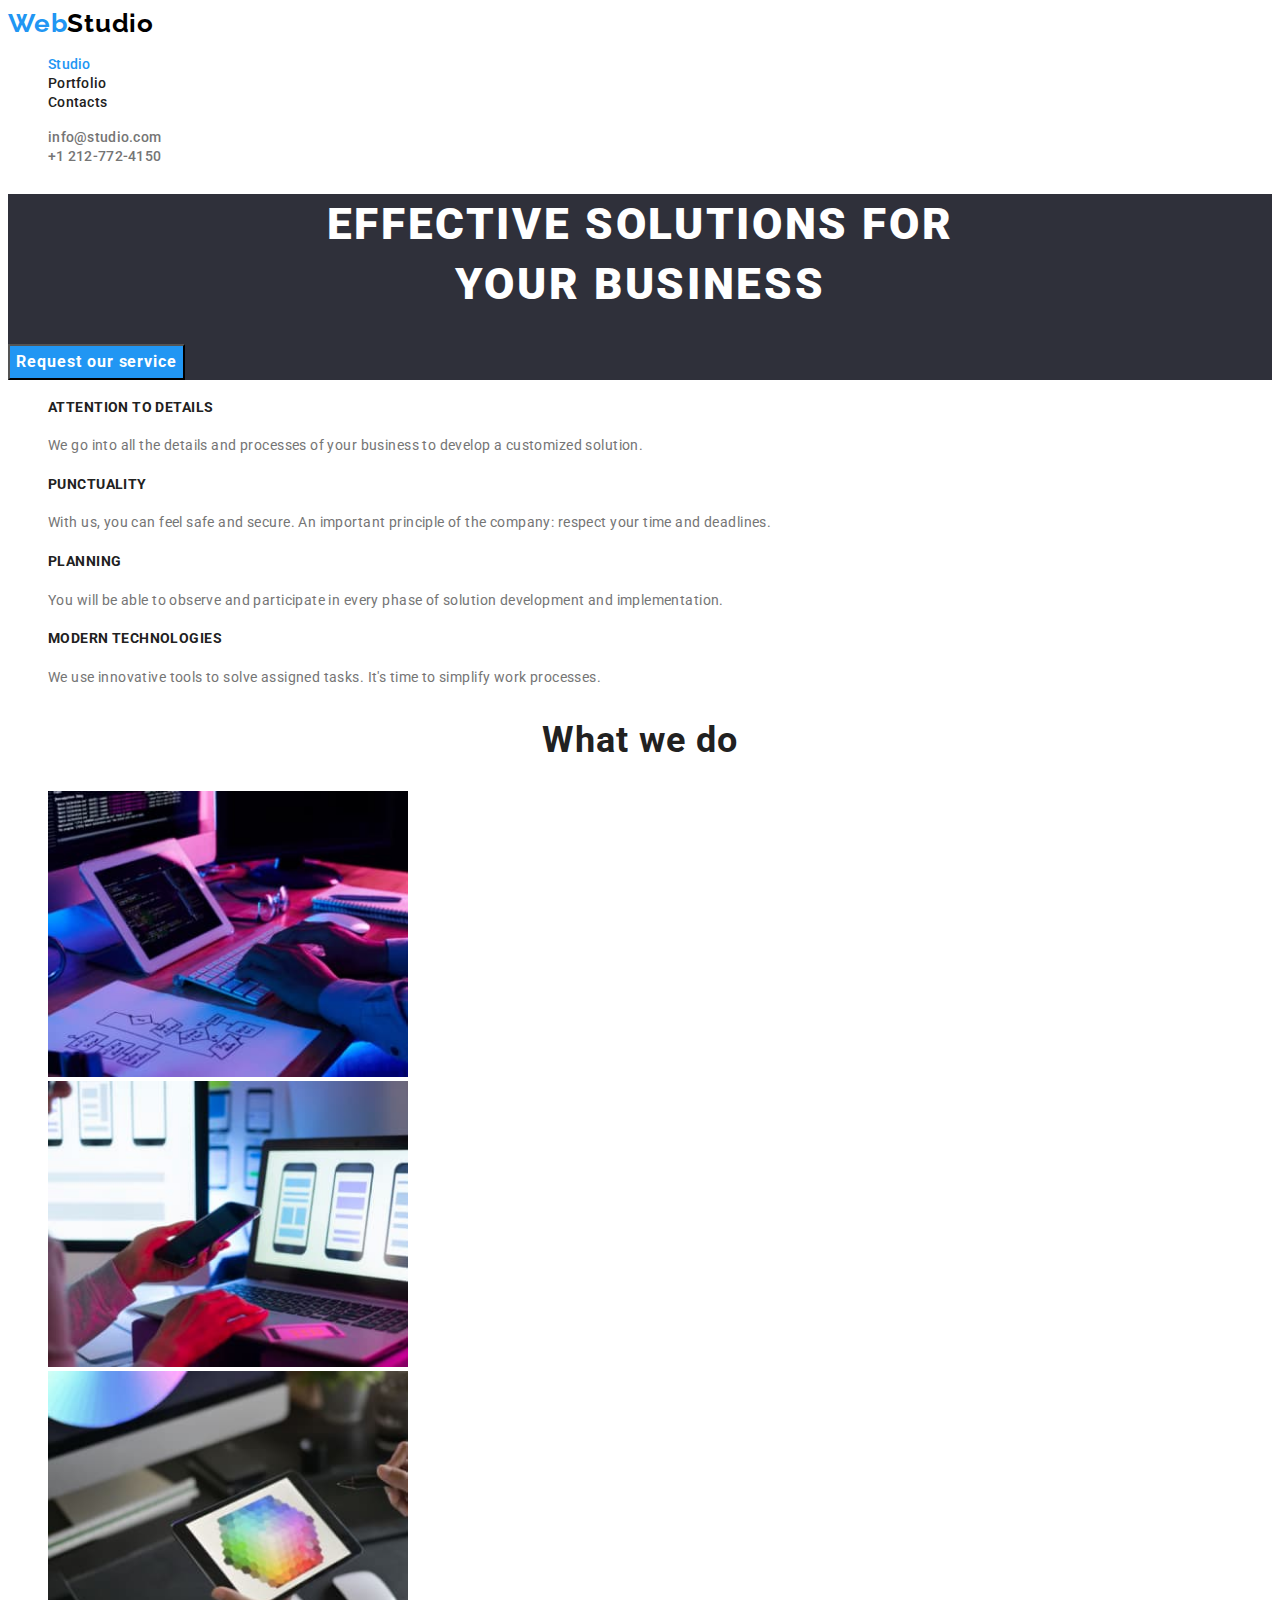
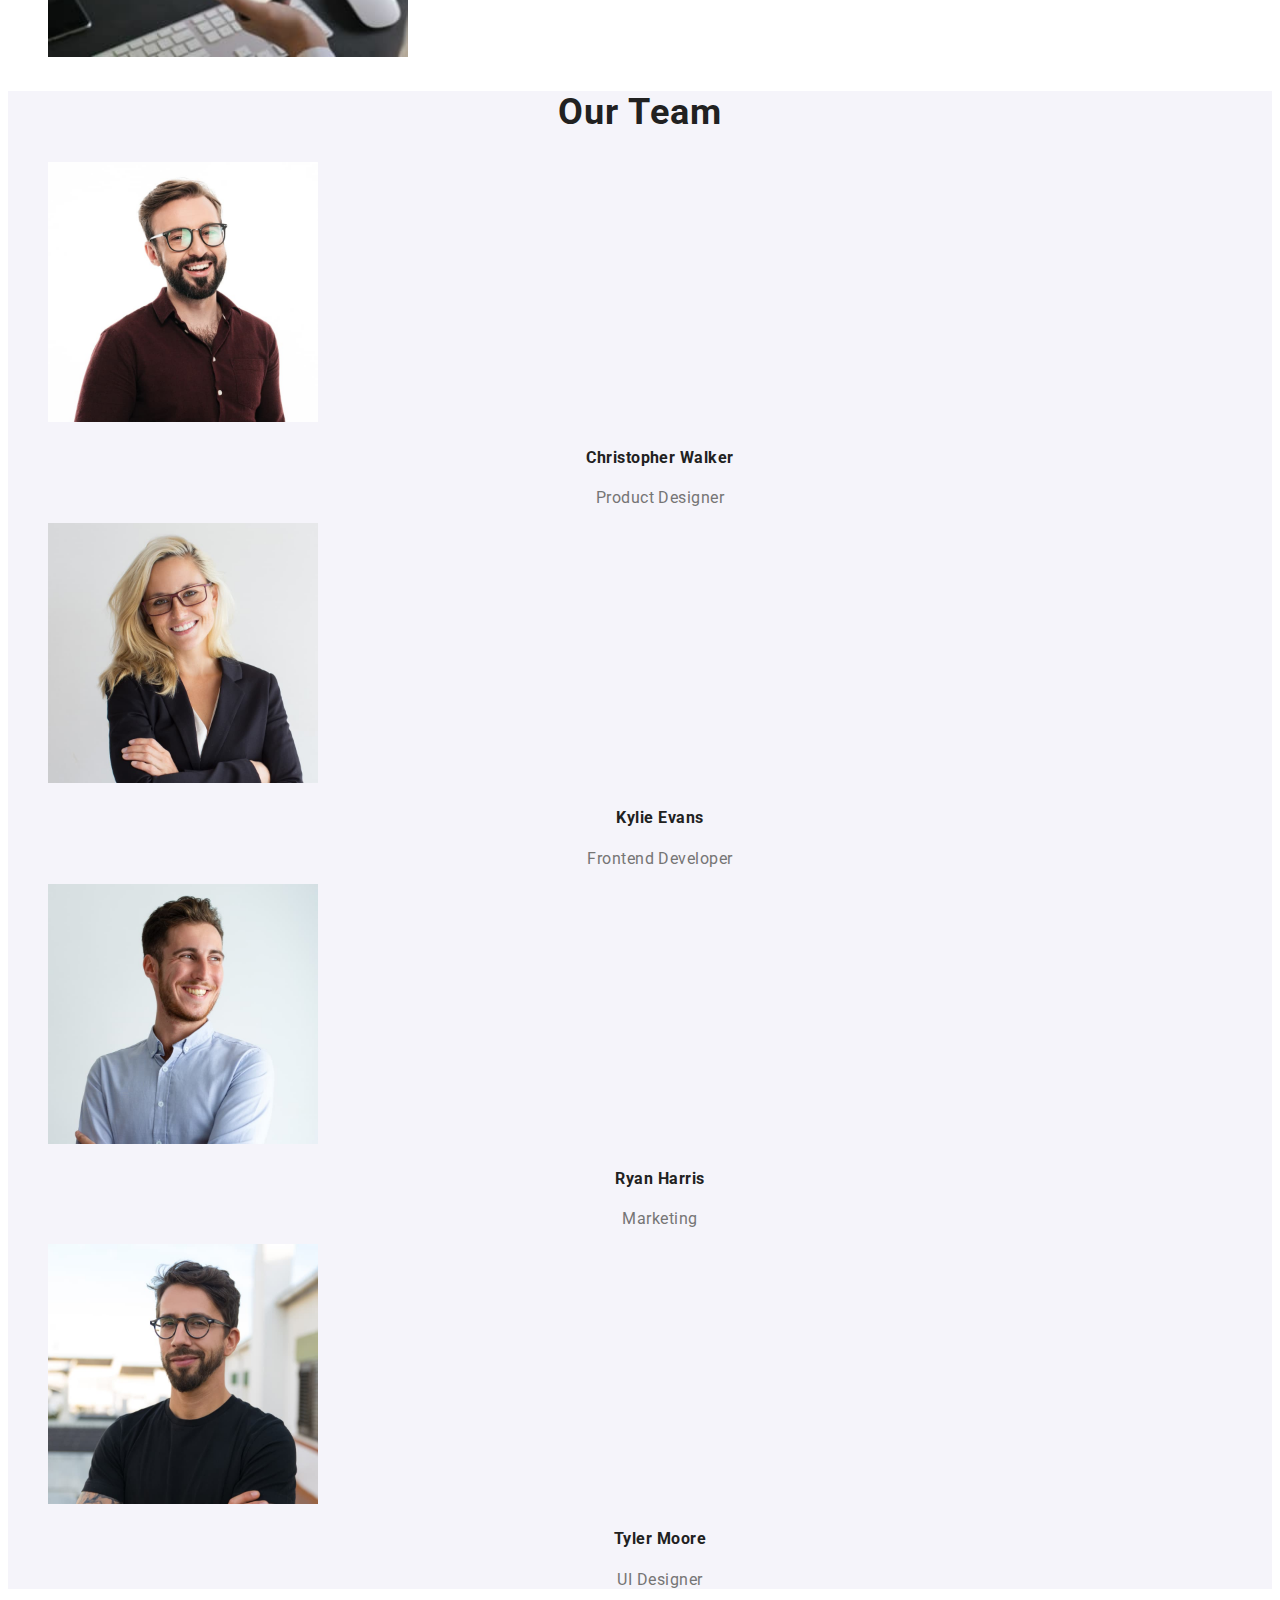
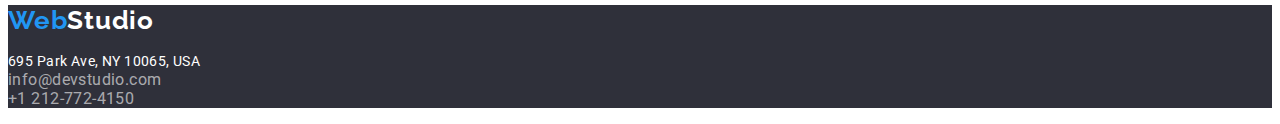
<file: index.html>
<!DOCTYPE html>
<html lang="en">

<head>
    <meta charset="UTF-8">
    <meta name="viewport" content="width=device-width, initial-scale=1.0">
    <title>Studio</title>
    <link rel="preconnect" href="https://fonts.googleapis.com">
    <link rel="preconnect" href="https://fonts.gstatic.com" crossorigin>
    <link
        href="https://fonts.googleapis.com/css2?family=Raleway:wght@700&family=Roboto:wght@400;500;700;900&display=swap"
        rel="stylesheet">
    <link rel="stylesheet" href="css/styles.css">
</head>

<body>
    <header>
        <a href="./index.html"><span class="web-logo">Web</span><span class="upper-studio-logo">Studio</span></a>

        <nav>
            <ul id="navigation">
                <li><a class="current" href="./index.html"><span>Studio</span></a></li>
                <li><a href="./portofolio.html"><span class="nav-link">Portfolio</span></a></li>
                <li><a href="#"><span class="nav-link">Contacts</span></a></li>
            </ul>
        </nav>

        <ul>
            <li><a href="mailto:info@studio.com"><span class="contact">info@studio.com</span></a>
            </li>
            <li><a href="tel:+12127724150"><span class="contact">+1 212-772-4150</span></a></li>
        </ul>
    </header>

    <main>
        <section class="business-solutions-section">
            <!-- Business Solutions Section  -->
            <h1 class="business-solution">EFFECTIVE SOLUTIONS FOR <br> YOUR BUSINESS</h1>
            <button class="order-service" type="button">Request our service</button>
        </section>

        <section class="about-us-section">
            <!-- About us Section -->
            <ul>
                <li>
                    <h4 class="about-us">ATTENTION TO DETAILS</h4>
                    <p class="about-us-text">We go into all the details and processes of your business to develop a
                        customized
                        solution.</p>
                </li>

                <li>
                    <h4 class="about-us">PUNCTUALITY</h4>
                    <p class="about-us-text">With us, you can feel safe and secure. An important principle of the
                        company: respect your
                        time and deadlines.</p>
                </li>

                <li>
                    <h4 class="about-us">PLANNING</h4>
                    <p class="about-us-text">You will be able to observe and participate in every phase of solution
                        development and
                        implementation.</p>
                </li>

                <li>
                    <h4 class="about-us">MODERN TECHNOLOGIES</h4>
                    <p class="about-us-text">We use innovative tools to solve assigned tasks. It's time to simplify
                        work
                        processes.</p>
                </li>
            </ul>
        </section>

        <section>
            <!-- What we do Section -->
            <h2 class="chapter">What we do</h2>
            <ul>
                <li><img src="./images/writing.jpg" alt="Writing code at keybord" width="360"></li>
                <li><img src="./images/devices.jpg" alt="Devices sincronizing" width="360"></li>
                <li><img src="./images/tablet.jpg" alt="Picking color with pen on tablet" width="360"></li>
            </ul>
        </section>

        <section class="our-team-section">
            <!-- Our Team Section -->
            <h2 class="chapter">Our Team</h2>
            <ul>
                <li><img src="./images/walker.jpg" alt="Christopher Walker photo" width="270">
                    <h4 class="my-name"><b>Christopher Walker</b></h4>
                    <p class="my-job">Product Designer</p>
                </li>

                <li><img src="./images/kyle.jpg" alt="Kyle Evans photo" width="270">
                    <h4 class="my-name"><b>Kylie Evans</b></h4>
                    <p class="my-job">Frontend Developer</p>
                </li>

                <li><img src="./images/ryan.jpg" alt="Ryan Harris photo" width="270">
                    <h4 class="my-name"><b>Ryan Harris</b></h4>
                    <p class="my-job">Marketing</p>
                </li>

                <li><img src="./images/tyler.jpg" alt="Tyler Moore photo" width="270">
                    <h4 class="my-name"><b>Tyler Moore</b></h4>
                    <p class="my-job">UI Designer</p>
                </li>
            </ul>
        </section>
    </main>

    <!-- Contact Adress Section -->
    <footer class="bottom">
        <a href=" ./index.html"><span class="web-logo">Web</span><span class="bottom-studio-logo">Studio</span></a>
        <address>
            <p> <span class="location">695 Park Ave, NY 10065, USA</span><br>
                <span class="contact-us">info@devstudio.com</span><br>
                <span class="contact-us">+1 212-772-4150</span>
            </p>
        </address>
    </footer>

</body>

</html>
</file>
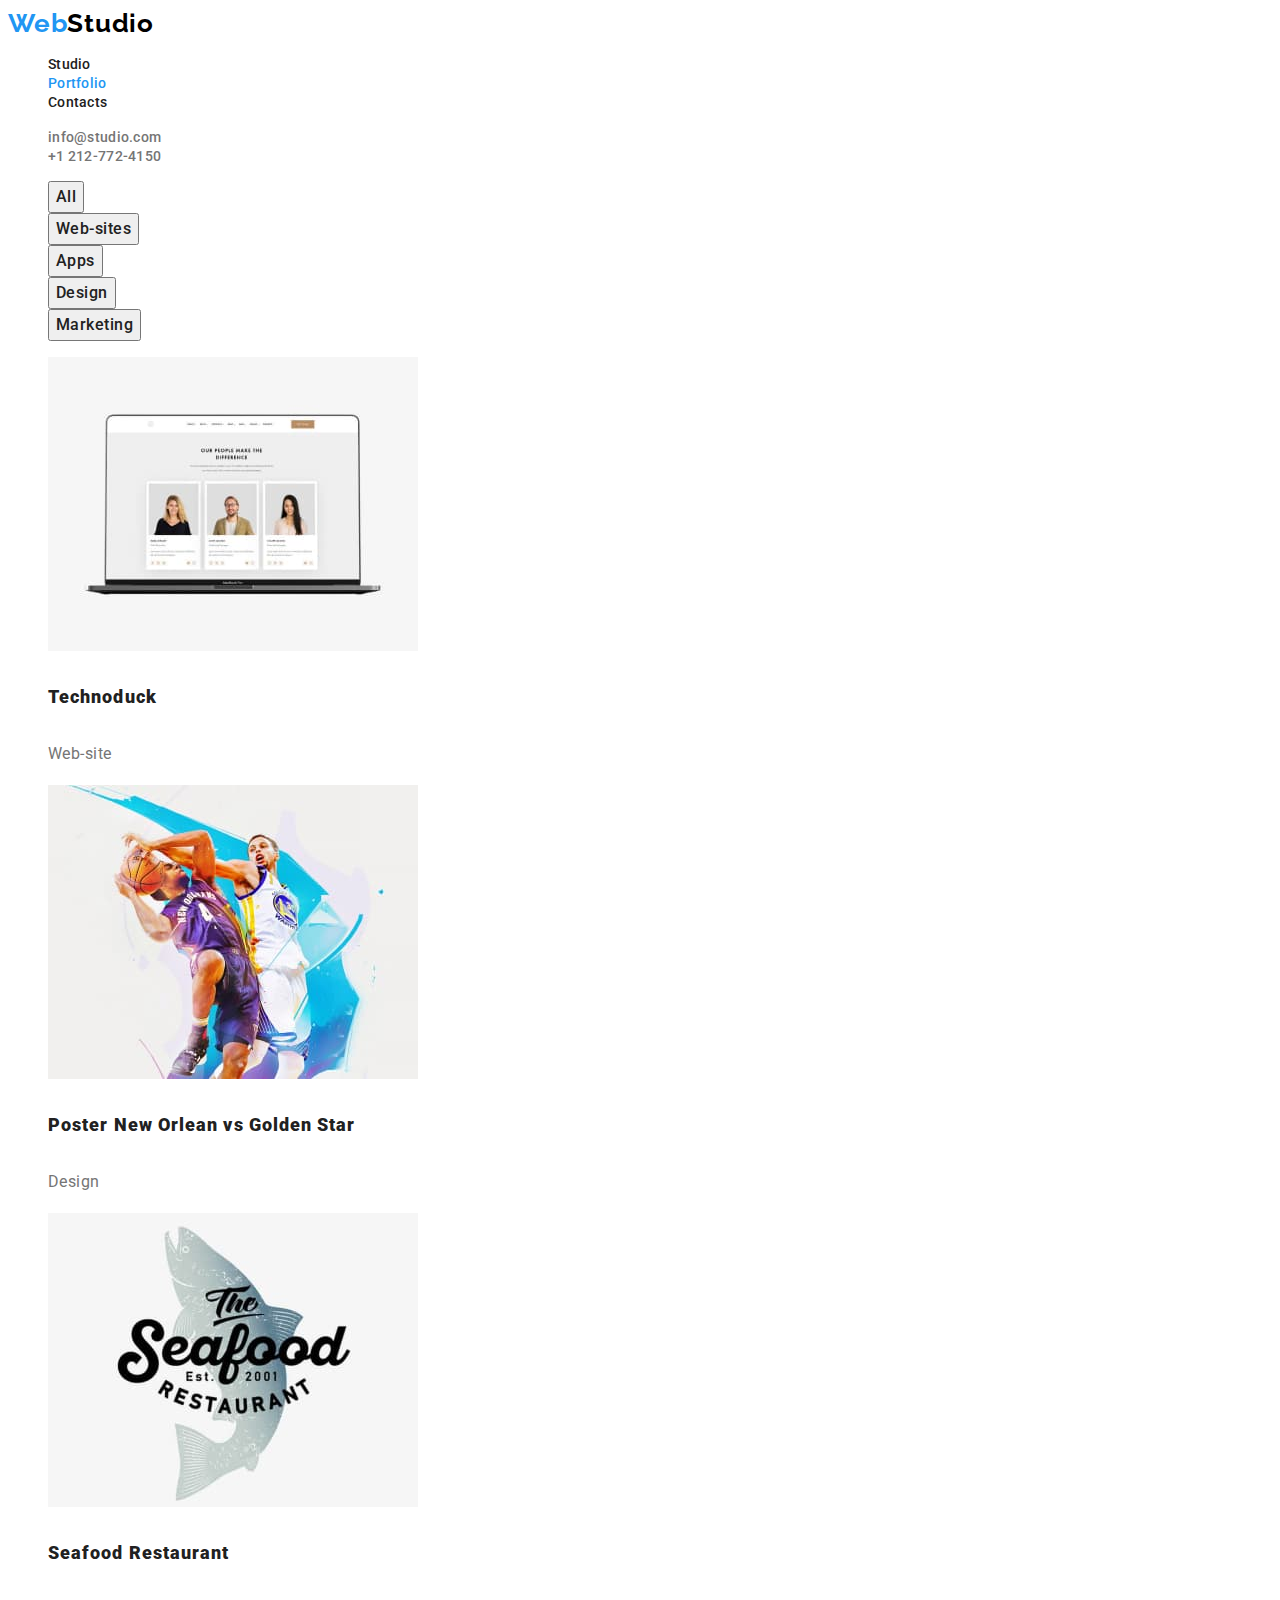
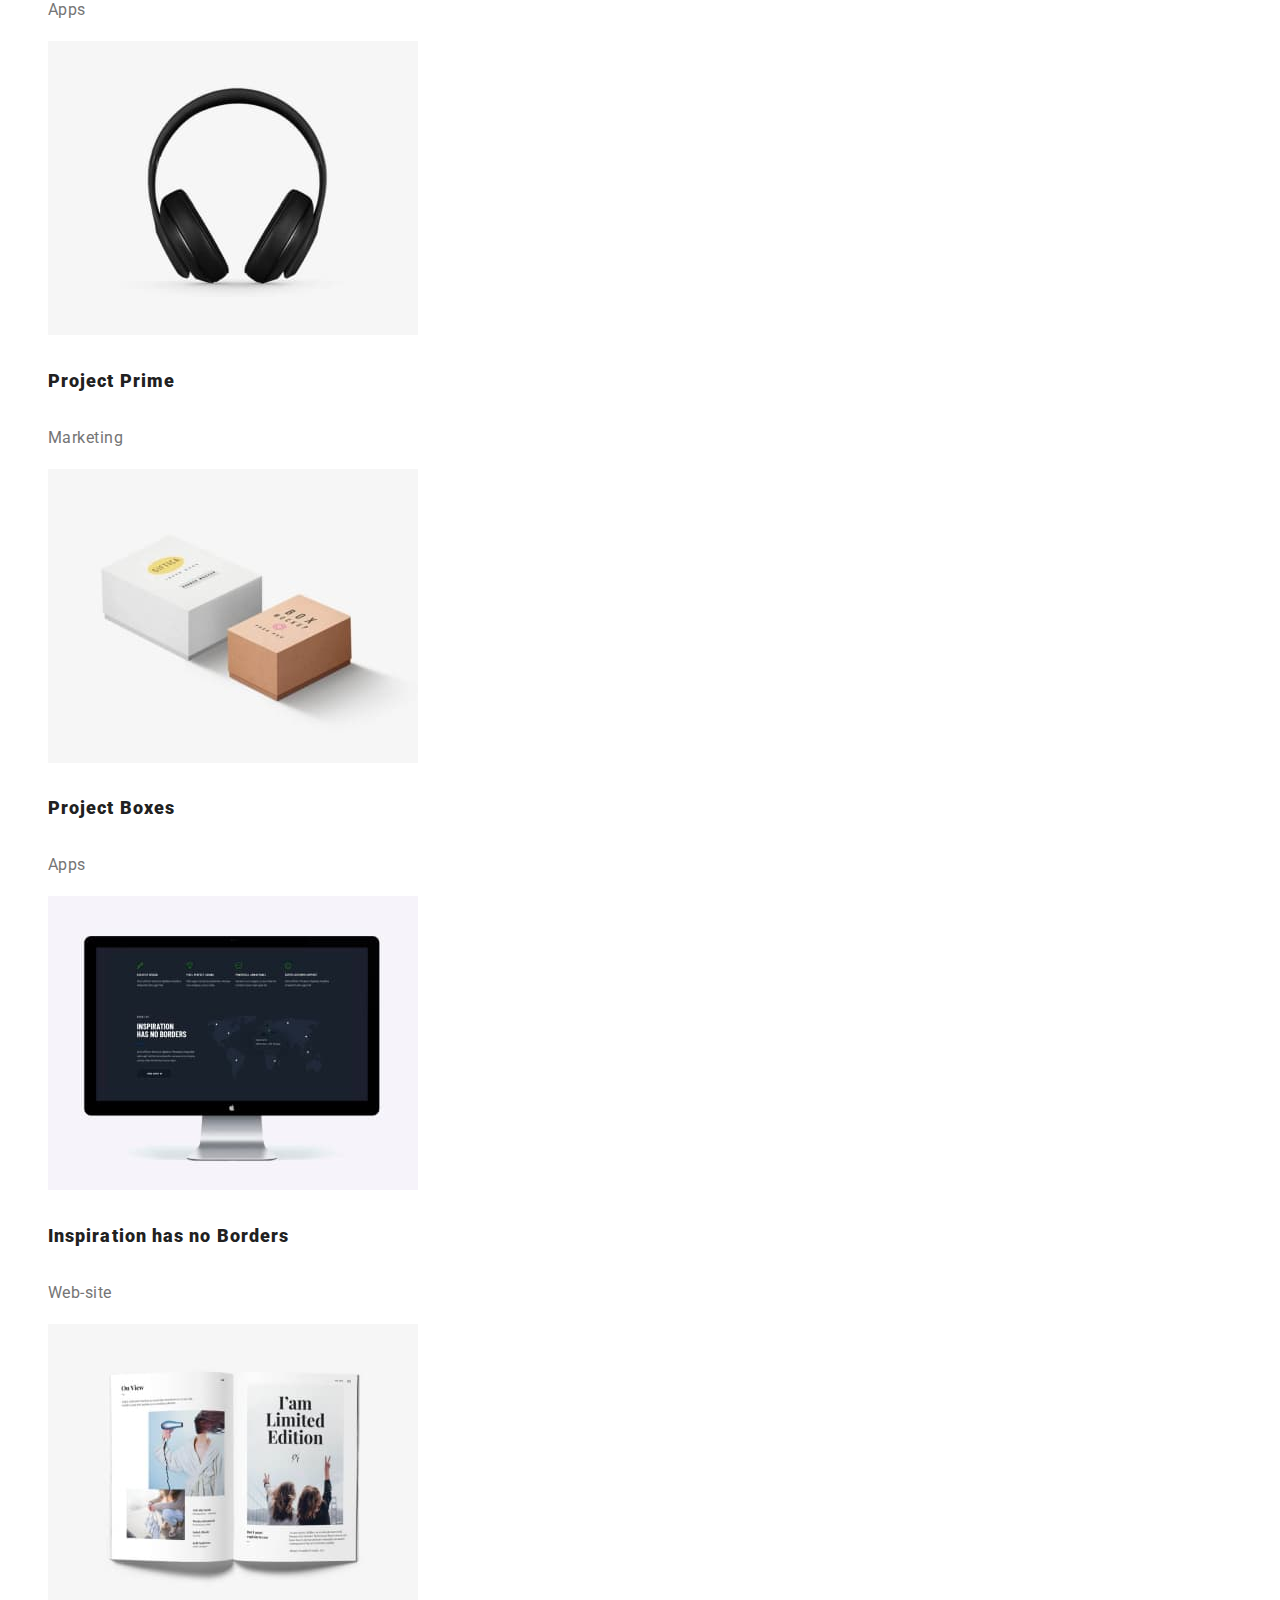
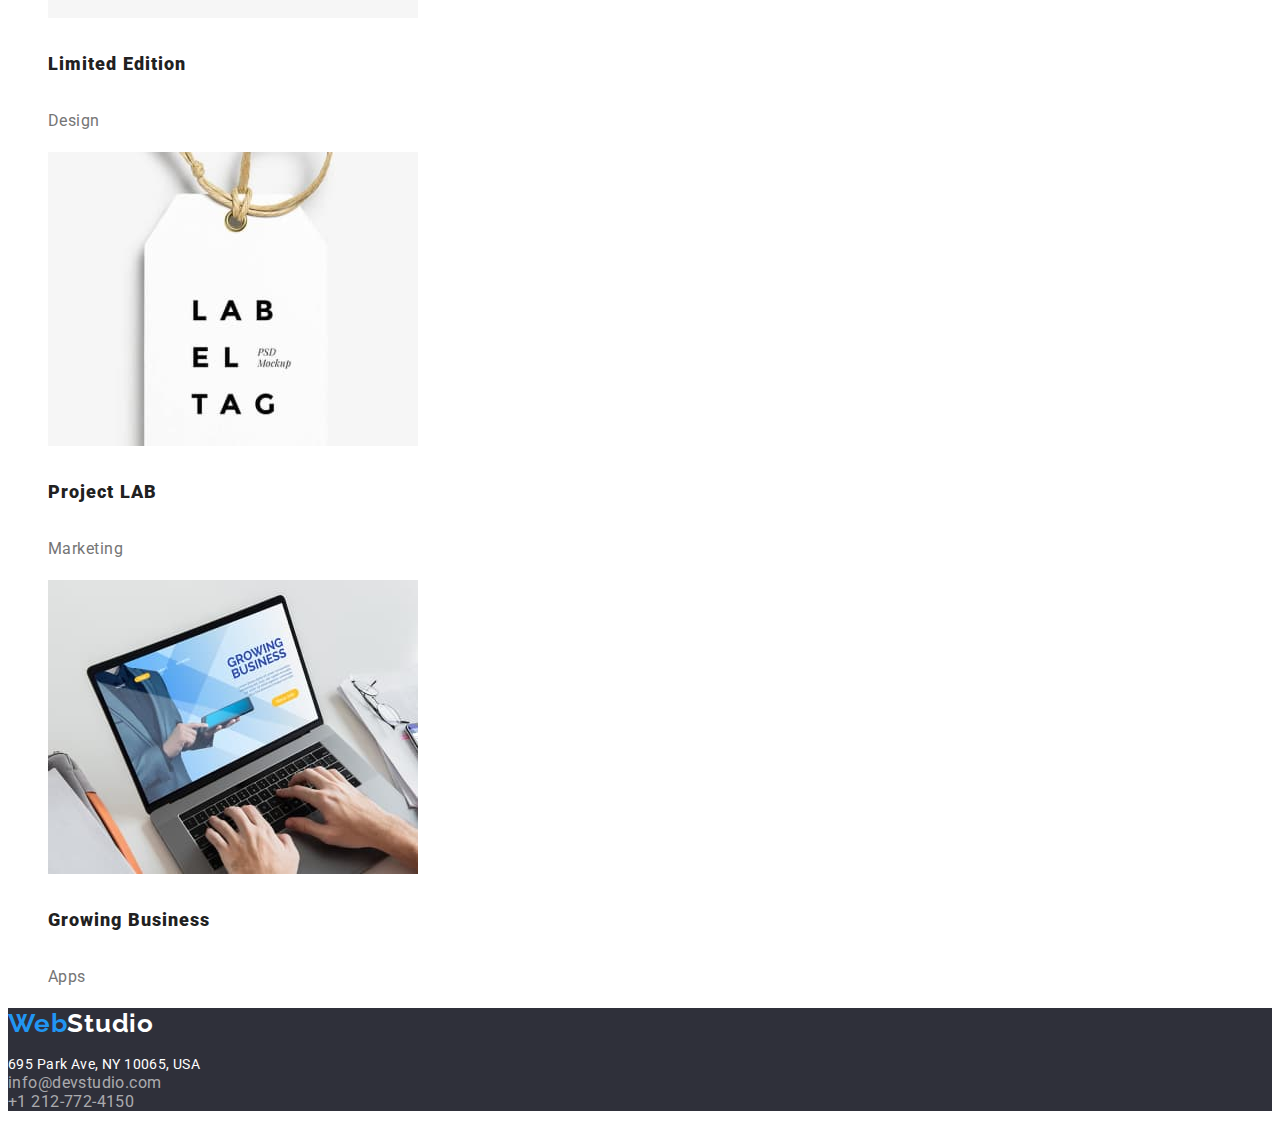
<file: portofolio.html>
<!DOCTYPE html>
<html lang="en">

<head>
    <meta charset="UTF-8">
    <meta name="viewport" content="width=device-width, initial-scale=1.0">
    <title>Portofolio</title>
    <link rel="preconnect" href="https://fonts.googleapis.com">
    <link rel="preconnect" href="https://fonts.gstatic.com" crossorigin>
    <link
        href="https://fonts.googleapis.com/css2?family=Raleway:wght@700&family=Roboto:wght@400;500;700;900&display=swap"
        rel="stylesheet">
    <link rel="stylesheet" href="css/styles.css">
</head>

<body>
    <header>
        <a href="./index.html"><span class="web-logo">Web</span><span class="upper-studio-logo">Studio</span></a>

        <nav>
            <ul id="navigation">
                <li><a href="./index.html"><span class="nav-link">Studio</span></a></li>
                <li><a class="current" href="./portofolio.html"><span>Portfolio</span></a>
                </li>
                <li><a href=" #"><span class="nav-link">Contacts</span></a></li>
            </ul>
        </nav>

        <ul>
            <li><a href="mailto:info@studio.com"><span class="contact">info@studio.com</span></a>
            </li>
            <li><a href="tel:+12127724150"><span class="contact">+1 212-772-4150</span></a>
            </li>
        </ul>
    </header>

    <main>
        <section>
            <!-- Container section -->
            <ul>
                <li><button class="filter" type="button">All</button></li>
                <li><button class="filter" type="button">Web-sites</button></li>
                <li><button class="filter" type="button">Apps</button></li>
                <li><button class="filter" type="button">Design</button></li>
                <li><button class="filter" type="button">Marketing</button></li>
            </ul>

            <ul>
                <li><img src="./images/technoduck.jpg" alt="Technoduck Web-site Image" width="370">
                    <h4 class="project"><b>Technoduck</b></h4>
                    <p class="web-site">Web-site</p>
                </li>

                <li><img src="./images/poster.jpg" alt="Poster New Orlean vs Golden Star Image" width="370">
                    <h4 class="project"><b>Poster New Orlean vs Golden Star</b></h4>
                    <p class="design">Design</p>
                </li>

                <li><img src=" ./images/seafood.jpg" alt="Seafood Restaurant Apps Image" width="370">
                    <h4 class="project"><b>Seafood Restaurant</b></h4>
                    <p class="apps">Apps</p>
                </li>

                <li><img src=" ./images/headphones.jpg" alt="Project Prime Image" width="370">
                    <h4 class="project"><b>Project Prime</b></h4>
                    <p class="marketing">Marketing</p>
                </li>

                <li><img src="./images/boxes.jpg" alt="Project Boxes Apps Image" width="370">
                    <h4 class="project"><b>Project Boxes</b></h4>
                    <p class="apps">Apps</p>
                </li>

                <li><img src="./images/monitor.jpg" alt="Inspiration has no Borders Web-site Image" width="370">
                    <h4 class="project"><b>Inspiration has no Borders</b></h4>
                    <p class="web-site">Web-site</p>
                </li>

                <li><img src="./images/book.jpg" alt="Limited Edition Image" width="370">
                    <h4 class="project"><b>Limited Edition</b></h4>
                    <p class="design">Design</p>

                <li><img src="./images/label.jpg" alt="Project LAB Image" width="370">
                    <h4 class="project"><b>Project LAB</b></h4>
                    <p class="marketing">Marketing</p>
                </li>

                <li><img src="./images/laptop.jpg" alt="Growing Business Apps Image" width="370">
                    <h4 class="project"><b>Growing Business</b></h4>
                    <p class="apps">Apps</p>
                </li>
            </ul>
        </section>
    </main>

    <!-- Contact Adress Section -->
    <footer class="bottom">
        <a href="./index.html"><span class="web-logo">Web</span><span class="bottom-studio-logo">Studio</span></a>
        <address>
            <p> <span class="location">695 Park Ave, NY 10065, USA</span><br>
                <span class="contact-us">info@devstudio.com</span><br>
                <span class="contact-us">+1 212-772-4150</span>
            </p>
        </address>
    </footer>

</body>

</html>
</file>
<file: css/styles.css>
:root {
  --background-hover-button-color: #2196f3;
  --button-hover-text-color: #fff;
  --dark-gray-text-color: #212121;
  --light-gray-text-color: #757575;
}

body {
  font-family: "Roboto", sans-serif;
}

ul {
  list-style-type: none;
}

a {
  text-decoration: none;
}

.web-logo {
  color: var(--background-hover-button-color);
  font-family: Raleway;
  font-size: 26px;
  font-weight: 700;
  line-height: normal;
  letter-spacing: 0.78px;
}

.upper-studio-logo {
  color: #000;
  font-family: Raleway;
  font-size: 26px;
  font-weight: 700;
  line-height: normal;
  letter-spacing: 0.78px;
}

.current {
  font-size: 14px;
  font-weight: 500;
  line-height: normal;
  letter-spacing: 0.28px;
}

.nav-link {
  font-size: 14px;
  font-weight: 500;
  line-height: normal;
  letter-spacing: 0.28px;
}

#navigation li a.current {
  color: var(--background-hover-button-color);
}

#navigation .nav-link {
  color: #212121;
}

.contact {
  color: var(--light-gray-text-color);
  font-size: 14px;
  font-weight: 500;
  line-height: normal;
  letter-spacing: 0.28px;
}

.nav-link:hover,
.contact:hover,
.nav-link:focus,
.contact:focus {
  color: var(--background-hover-button-color);
}

.business-solutions-section {
  background: #2f303a;
}

.business-solution {
  color: var(--button-hover-text-color);
  text-align: center;
  font-size: 44px;
  font-weight: 900;
  line-height: 1.36364;
  letter-spacing: 2.64px;
  text-transform: uppercase;
}

.order-service {
  color: var(--button-hover-text-color);
  text-align: center;
  font-size: 16px;
  font-weight: 700;
  line-height: 1.875;
  letter-spacing: 0.96px;
  background: var(--background-hover-button-color);
  cursor: pointer;
  font-family: inherit;
}

.order-service:hover,
.order-service:focus {
  border-radius: 4px;
  background: #188ce8;
  box-shadow: 0px 4px 4px 0px rgba(0, 0, 0, 0.15);
}

.about-us {
  color: var(--dark-gray-text-color);
  font-size: 14px;
  font-weight: 700;
  line-height: normal;
  letter-spacing: 0.42px;
  text-transform: uppercase;
}

.about-us-text {
  color: var(--light-gray-text-color);
  font-size: 14px;
  line-height: 1.71429;
  letter-spacing: 0.42px;
}

.chapter {
  text-align: center;
  color: var(--dark-gray-text-color);
  font-size: 36px;
  font-weight: 700;
  line-height: normal;
  letter-spacing: 1.08px;
}

.our-team-section {
  background: #f5f4fa;
}

.my-name {
  text-align: center;
  color: var(--dark-gray-text-color);
  font-size: 16px;
  font-weight: 500;
  line-height: normal;
  letter-spacing: 0.48px;
}

.my-job {
  color: var(--light-gray-text-color);
  text-align: center;
  font-size: 16px;
  line-height: normal;
  letter-spacing: 0.48px;
}

.filter {
  color: var(--dark-gray-text-color);
  text-align: center;
  font-size: 16px;
  font-weight: 500;
  line-height: 1.625;
  letter-spacing: 0.48px;
  cursor: pointer;
  font-family: inherit;
}

.filter:hover,
.filter:focus {
  background-color: var(--background-hover-button-color);
  color: var(--button-hover-text-color);
}

.project {
  color: var(--dark-gray-text-color);
  font-size: 18px;
  font-weight: 700;
  line-height: 2;
  letter-spacing: 1.08px;
}

.web-site,
.design,
.apps,
.marketing {
  color: var(--light-gray-text-color);
  font-size: 16px;
  line-height: 1.875;
  letter-spacing: 0.48px;
}

.bottom-studio-logo {
  color: var(--button-hover-text-color);
  font-family: Raleway;
  font-size: 26px;
  font-weight: 700;
  line-height: normal;
  letter-spacing: 0.78px;
}

.location {
  color: var(--button-hover-text-color);
  font-size: 14px;
  font-style: normal;
  line-height: normal;
  letter-spacing: 0.42px;
}

.contact-us {
  color: rgba(255, 255, 255, 0.6);
  font-style: normal;
  line-height: 1.14286;
  letter-spacing: 0.42px;
}

.bottom {
  background: #2f303a;
}
</file>
